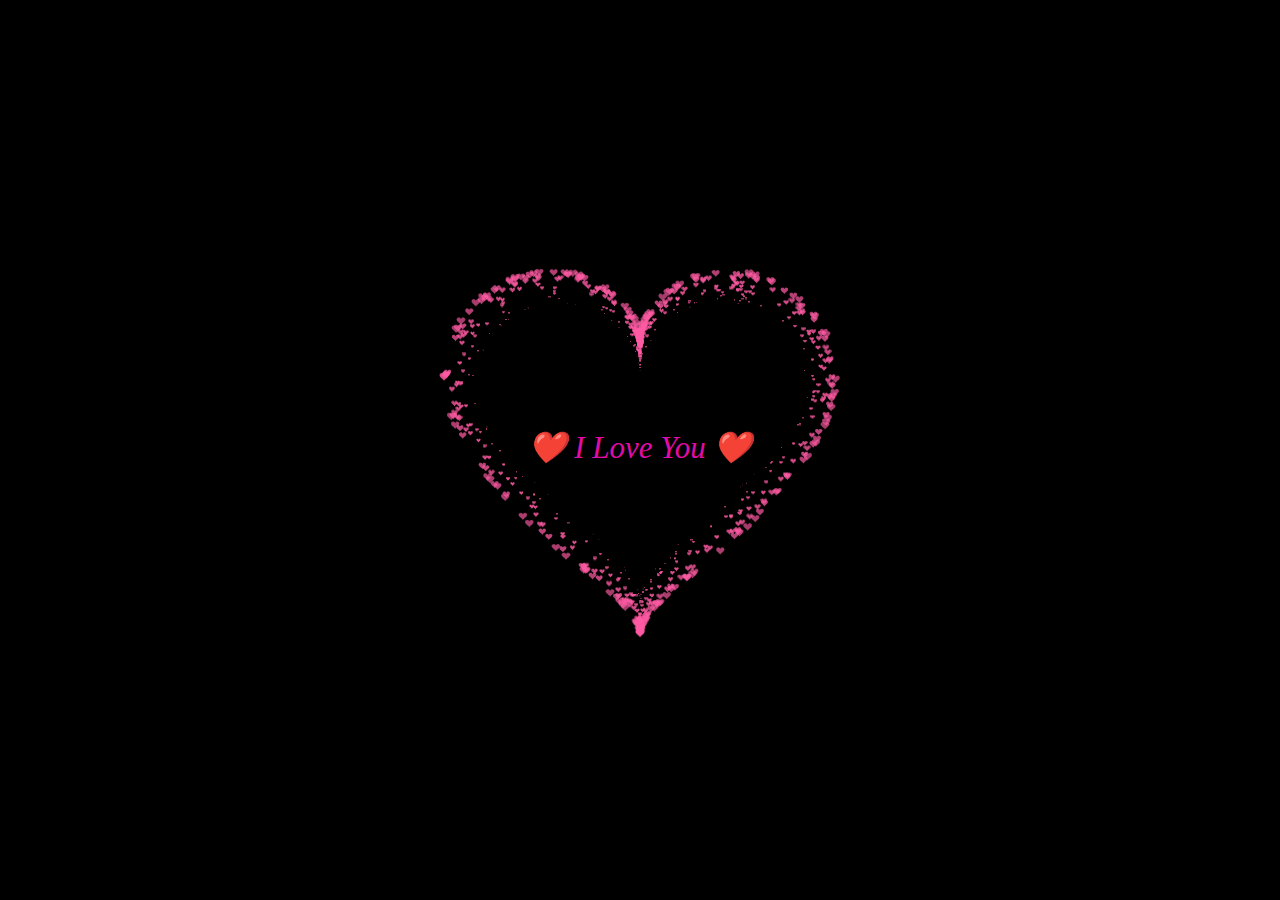
<file: index.html>
<!DOCTYPE HTML PUBLIC "-//W3C//DTD HTML 4.0 Transitional//EN">
<HTML>
<HEAD>
<TITLE> Heart </TITLE>
<META NAME="Generator" CONTENT="EditPlus">
<META NAME="Author" CONTENT="">
<META NAME="Keywords" CONTENT="">
<META NAME="Description" CONTENT="">
<style>
html, body {
height: 100%;
padding: 0;
margin: 0;
background: #000;
display: flex;
justify-content: center;
align-items: center;
}
.box {
width: 100%;
position: absolute;
top: 50%;
left: 50%;
transform: translate(-50%, -50%);
display: flex;
flex-direction: column;
}
canvas {
position: absolute;
width: 100%;
height: 100%;
}
#pinkboard {
position: relative;
margin: auto;
height: 500px;
width: 500px;
animation: animate 1.3s infinite;
}
#pinkboard:before, #pinkboard:after {
content: '';
position: absolute;
background: #FF5CA4;
width: 100px;
height: 160px;
border-top-left-radius: 50px;
border-top-right-radius: 50px;
}
#pinkboard:before {
left: 100px;
transform: rotate(-45deg);
transform-origin: 0 100%;
box-shadow: 0 14px 28px rgba(0,0,0,0.25),
0 10px 10px rgba(0,0,0,0.22);
}
#pinkboard:after {
left: 0;
transform: rotate(45deg);
transform-origin: 100% 100%;
}
@keyframes animate {
0% {
transform: scale(1);
}
30% {
transform: scale(.8);
}
60% {
transform: scale(1.2);
}
100% {
transform: scale(1);
}
}
</style>
</HEAD>
<BODY>
<div class="box">
<canvas id="pinkboard"></canvas>
</div>
<script>
/*
* Settings
*/
var settings = {
particles: {
length: 2000, // maximum amount of particles
duration: 2, // particle duration in sec
velocity: 100, // particle velocity in pixels/sec
effect: -1.3, // play with this for a nice effect
size: 13, // particle size in pixels
},
};
/*
* RequestAnimationFrame polyfill by Erik Möller
*/
(function(){var b=0;var c=["ms","moz","webkit","o"];for(var a=0;a<c.length&&!window.requestAnimationFrame;++a){window.requestAnimationFrame=window[c[a]+"RequestAnimationFrame"];window.cancelAnimationFrame=window[c[a]+"CancelAnimationFrame"]||window[c[a]+"CancelRequestAnimationFrame"]}if(!window.requestAnimationFrame){window.requestAnimationFrame=function(h,e){var d=new Date().getTime();var f=Math.max(0,16-(d-b));var g=window.setTimeout(function(){h(d+f)},f);b=d+f;return g}}if(!window.cancelAnimationFrame){window.cancelAnimationFrame=function(d){clearTimeout(d)}}}());
/*
* Point class
*/
var Point = (function() {
function Point(x, y) {
this.x = (typeof x !== 'undefined') ? x : 0;
this.y = (typeof y !== 'undefined') ? y : 0;
}
Point.prototype.clone = function() {
return new Point(this.x, this.y);
};
Point.prototype.length = function(length) {
if (typeof length == 'undefined')
return Math.sqrt(this.x * this.x + this.y * this.y);
this.normalize();
this.x *= length;
this.y *= length;
return this;
};
Point.prototype.normalize = function() {
var length = this.length();
this.x /= length;
this.y /= length;
return this;
};
return Point;
})();
/*
* Particle class
*/
var Particle = (function() {
function Particle() {
this.position = new Point();
this.velocity = new Point();
this.acceleration = new Point();
this.age = 0;
}
Particle.prototype.initialize = function(x, y, dx, dy) {
this.position.x = x;
this.position.y = y;
this.velocity.x = dx;
this.velocity.y = dy;
this.acceleration.x = dx * settings.particles.effect;
this.acceleration.y = dy * settings.particles.effect;
this.age = 0;
};
Particle.prototype.update = function(deltaTime) {
this.position.x += this.velocity.x * deltaTime;
this.position.y += this.velocity.y * deltaTime;
this.velocity.x += this.acceleration.x * deltaTime;
this.velocity.y += this.acceleration.y * deltaTime;
this.age += deltaTime;
};
Particle.prototype.draw = function(context, image) {
function ease(t) {
return (--t) * t * t + 1;
}
var size = image.width * ease(this.age / settings.particles.duration);
context.globalAlpha = 1 - this.age / settings.particles.duration;
context.drawImage(image, this.position.x - size / 2, this.position.y - size / 2, size, size);
};
return Particle;
})();
/*
* ParticlePool class
*/
var ParticlePool = (function() {
var particles,
firstActive = 0,
firstFree = 0,
duration = settings.particles.duration;
function ParticlePool(length) {
// create and populate particle pool
particles = new Array(length);
for (var i = 0; i < particles.length; i++)
particles[i] = new Particle();
}
ParticlePool.prototype.add = function(x, y, dx, dy) {
particles[firstFree].initialize(x, y, dx, dy);
// handle circular queue
firstFree++;
if (firstFree == particles.length) firstFree = 0;
if (firstActive == firstFree ) firstActive++;
if (firstActive == particles.length) firstActive = 0;
};
ParticlePool.prototype.update = function(deltaTime) {
var i;
// update active particles
if (firstActive < firstFree) {
for (i = firstActive; i < firstFree; i++)
particles[i].update(deltaTime);
}
if (firstFree < firstActive) {
for (i = firstActive; i < particles.length; i++)
particles[i].update(deltaTime);
for (i = 0; i < firstFree; i++)
particles[i].update(deltaTime);
}
// remove inactive particles
while (particles[firstActive].age >= duration && firstActive != firstFree) {
firstActive++;
if (firstActive == particles.length) firstActive = 0;
}
};
ParticlePool.prototype.draw = function(context, image) {
// draw active particles
if (firstActive < firstFree) {
for (i = firstActive; i < firstFree; i++)
particles[i].draw(context, image);
}
if (firstFree < firstActive) {
for (i = firstActive; i < particles.length; i++)
particles[i].draw(context, image);
for (i = 0; i < firstFree; i++)
particles[i].draw(context, image);
}
};
return ParticlePool;
})();
/*
* Putting it all together
*/
(function(canvas) {
var context = canvas.getContext('2d'),
particles = new ParticlePool(settings.particles.length),
particleRate = settings.particles.length / settings.particles.duration, // particles/sec
time;
// get point on heart with -PI <= t <= PI
function pointOnHeart(t) {
return new Point(
160 * Math.pow(Math.sin(t), 3),
130 * Math.cos(t) - 50 * Math.cos(2 * t) - 20 * Math.cos(3 * t) - 10 * Math.cos(4 * t) + 25
);
}
// creating the particle image using a dummy canvas
var image = (function() {
var canvas = document.createElement('canvas'),
context = canvas.getContext('2d');
canvas.width = settings.particles.size;
canvas.height = settings.particles.size;
// helper function to create the path
function to(t) {
var point = pointOnHeart(t);
point.x = settings.particles.size / 2 + point.x * settings.particles.size / 350;
point.y = settings.particles.size / 2 - point.y * settings.particles.size / 350;
return point;
}
// create the path
context.beginPath();
var t = -Math.PI;
var point = to(t);
context.moveTo(point.x, point.y);
while (t < Math.PI) {
t += 0.01; // baby steps!
point = to(t);
context.lineTo(point.x, point.y);
}
context.closePath();
// create the fill
context.fillStyle = '#FF5CA4';
context.fill();
// create the image
var image = new Image();
image.src = canvas.toDataURL();
return image;
})();
// render that thing!
function render() {
// next animation frame
requestAnimationFrame(render);
// update time
var newTime = new Date().getTime() / 1000,
deltaTime = newTime - (time || newTime);
time = newTime;
// clear canvas
context.clearRect(0, 0, canvas.width, canvas.height);
// create new particles
var amount = particleRate * deltaTime;
for (var i = 0; i < amount; i++) {
var pos = pointOnHeart(Math.PI - 2 * Math.PI * Math.random());
var dir = pos.clone().length(settings.particles.velocity);
particles.add(canvas.width / 2 + pos.x, canvas.height / 2 - pos.y, dir.x, -dir.y);
}
// update and draw particles
particles.update(deltaTime);
particles.draw(context, image);
}
// handle (re-)sizing of the canvas
function onResize() {
canvas.width = canvas.clientWidth;
canvas.height = canvas.clientHeight;
}
window.onresize = onResize;
// delay rendering bootstrap
setTimeout(function() {
onResize();
render();
}, 10);
})(document.getElementById('pinkboard'));
</script>
<div class="center-text",
style="background-color:rgb(0, 0, 0);
width: 100%;
color: rgb(225, 12, 168);
height:100%;
font-size: 31px;
font-style: italic;
display: flex;
align-items: center;
justify-content: center;
margin-bottom: 5px;
text-align: center;">❤️ I Love You ❤️</div>
</div>
</BODY>
</HTML>
</file>
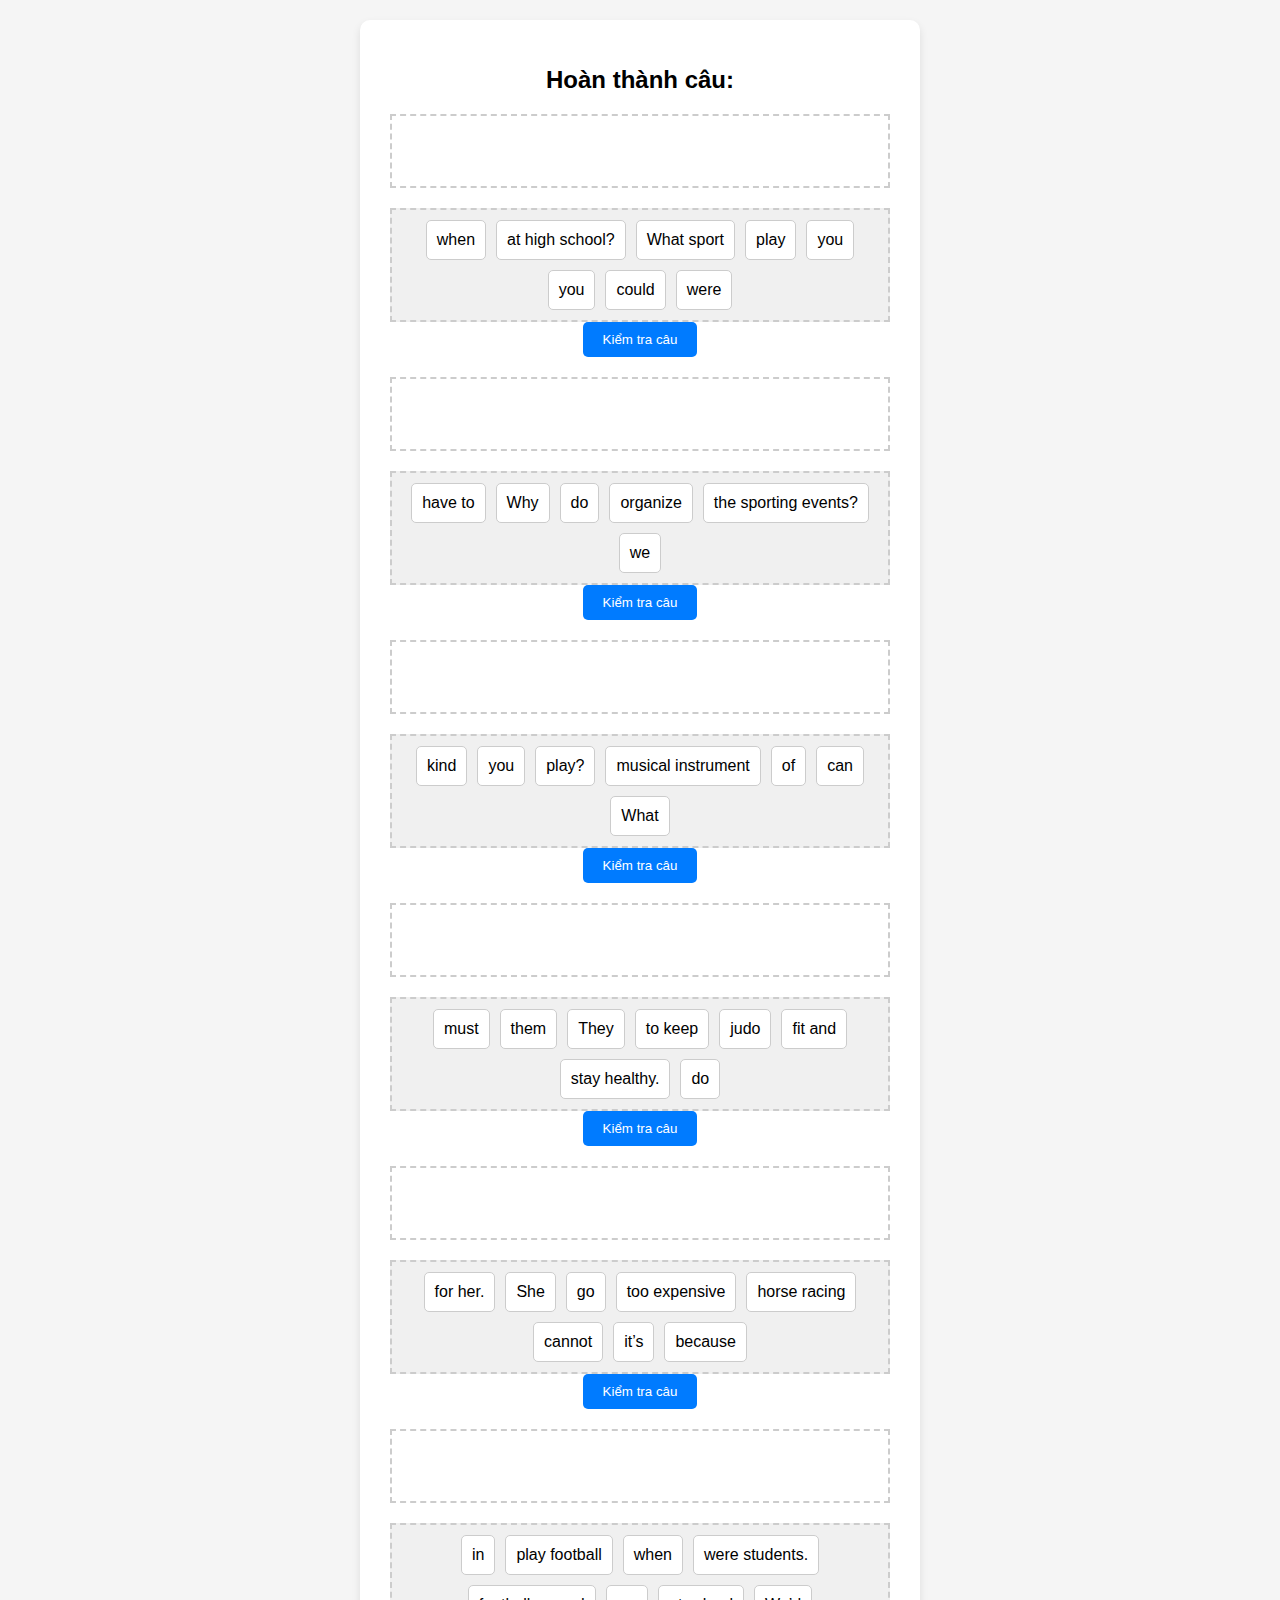
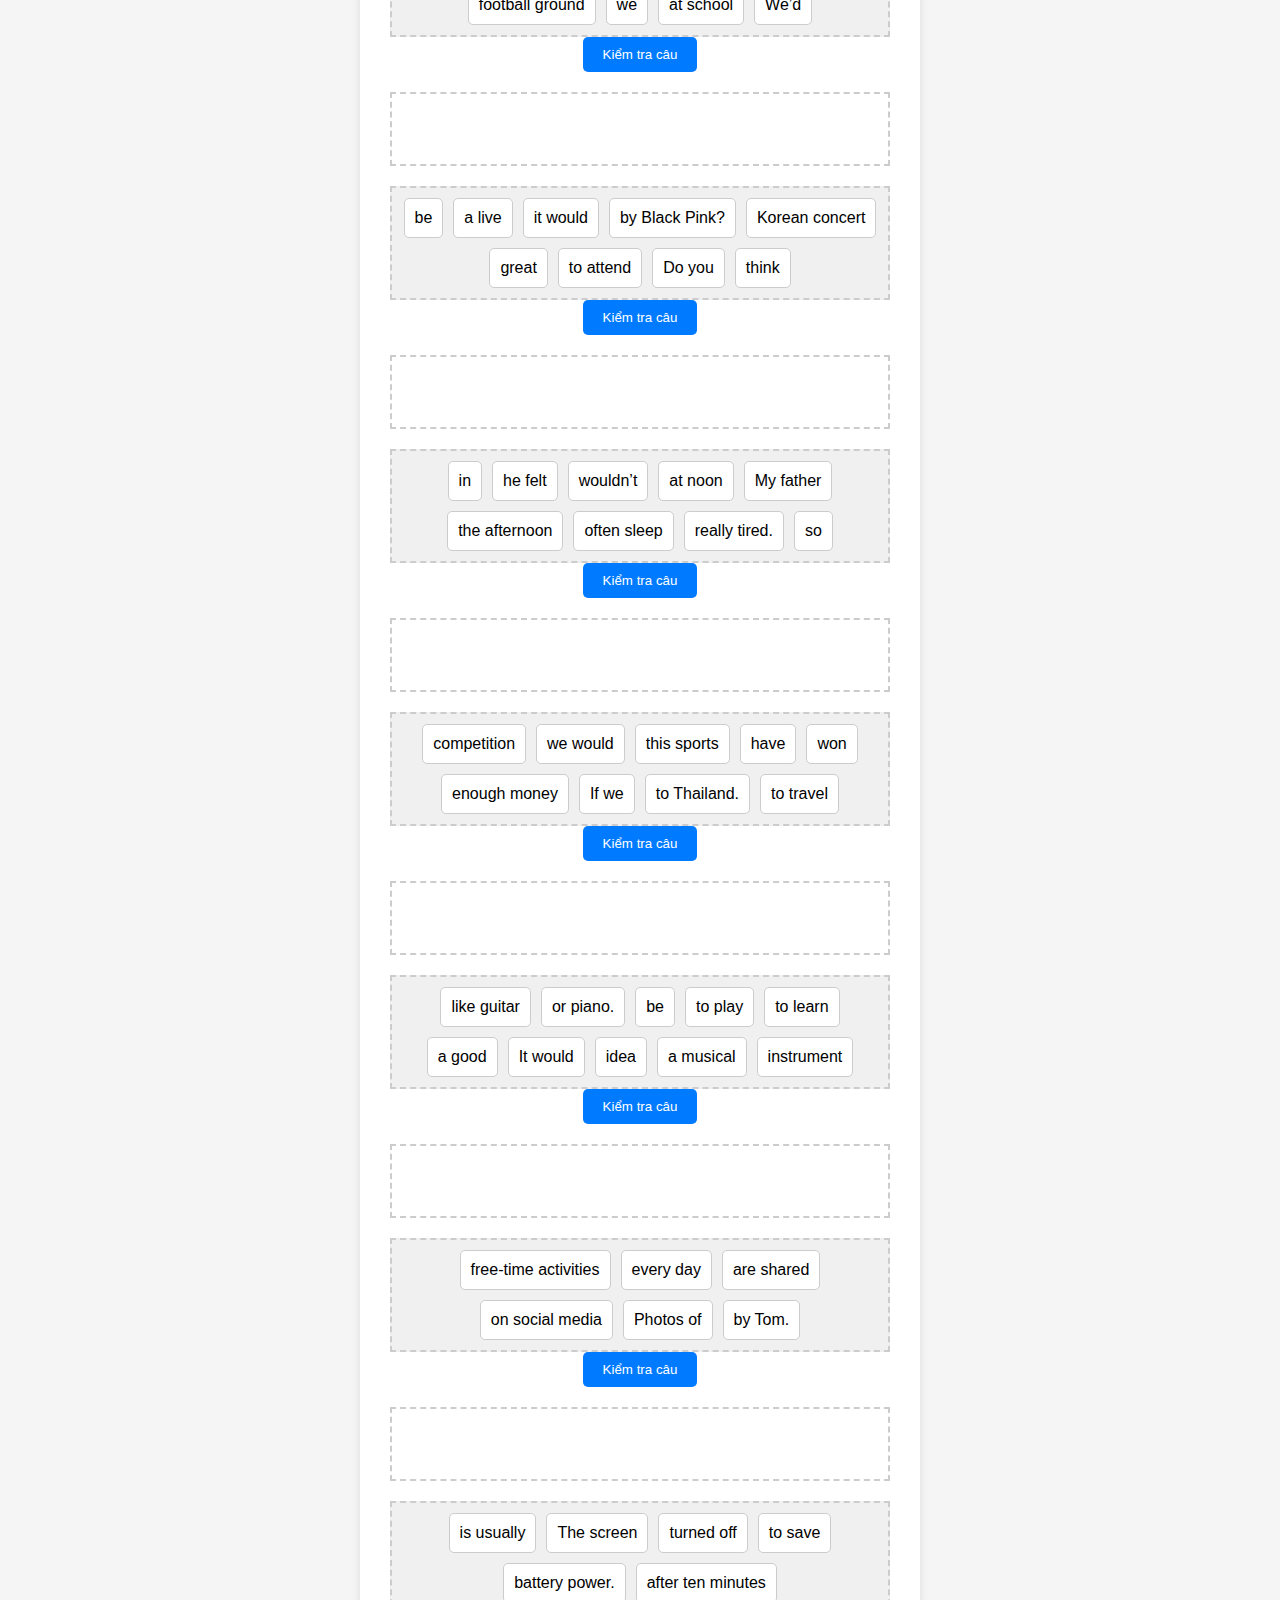
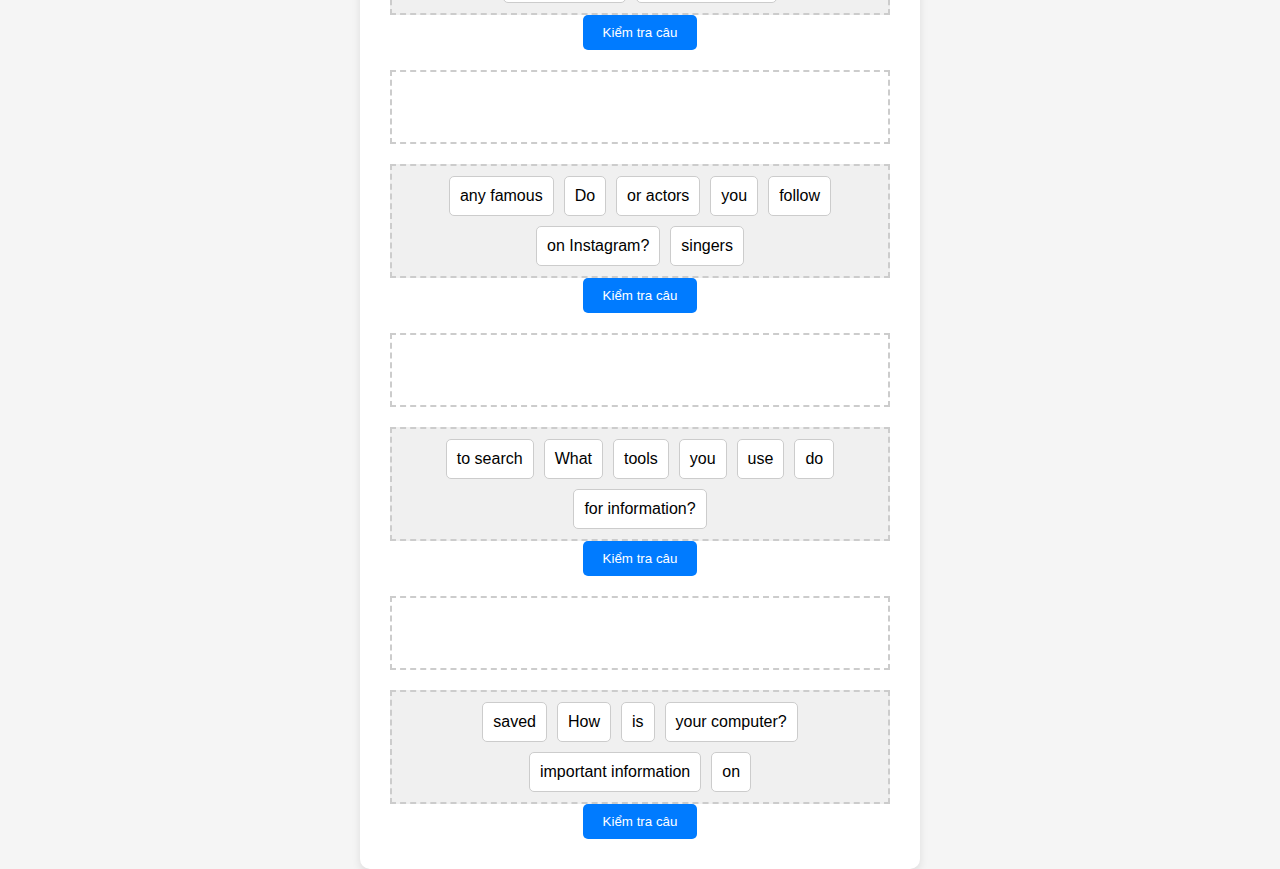
<file: Dientu.html>
<html lang="en"><head>
    <meta charset="UTF-8">
    <meta name="viewport" content="width=device-width, initial-scale=1.0">
    <title>Kéo thả từ</title>
    <style>
        body {
            font-family: Arial, sans-serif;
            background-color: #f5f5f5;
            display: flex;
            justify-content: center;
            align-items: flex-start;
            height: 100vh;
            margin: 0;
            overflow-y: auto;
            padding: 20px;
        }

        .container {
            text-align: center;
            background-color: white;
            padding: 30px;
            border-radius: 10px;
            box-shadow: 0 4px 8px rgba(0, 0, 0, 0.1);
            width: 500px;
        }

        h1 {
            font-size: 24px;
        }

        .drop-container {
            border: 2px dashed #ccc;
            min-height: 50px;
            margin: 20px 0;
            padding: 10px;
            display: flex;
            justify-content: flex-start;
            align-items: center;
            flex-wrap: wrap;
            gap: 10px;
        }

        .word-container {
            display: flex;
            justify-content: center;
            margin-top: 20px;
            gap: 10px;
            padding: 10px;
            border: 2px dashed #ccc;
            background-color: #f0f0f0;
            flex-wrap: wrap;
        }

        .word {
            background-color: #ffffff;
            color: rgb(0, 0, 0);
            padding: 10px;
            border-radius: 5px;
            cursor: pointer;
            user-select: none;
            border: 1px solid #ccc;
        }

        button {
            padding: 10px 20px;
            background-color: #007BFF;
            color: white;
            border: none;
            border-radius: 5px;
            cursor: pointer;
        }

        button:hover {
            background-color: #0056b3;
        }

        #result {
            margin-top: 20px;
            font-size: 18px;
            font-weight: bold;
        }

        #nextButton {
            margin-top: 20px;
            padding: 10px 20px;
            background-color: #28a745;
            color: white;
            border: none;
            border-radius: 5px;
            cursor: pointer;
        }

        #nextButton:hover {
            background-color: #218838;
        }

        .hidden {
            display: none;
        }

        .word-container .word {
            pointer-events: auto;
        }
    </style>
<style>.--savior-overlay-transform-reset {
  transform: none !important;
}
.--savior-overlay-z-index-top {
  z-index: 2147483643 !important;
}
.--savior-overlay-position-relative {
  position: relative;
}
.--savior-overlay-position-static {
  position: static !important;
}
.--savior-overlay-overflow-hidden {
  overflow: hidden !important;
}
.--savior-overlay-overflow-x-visible {
  overflow-x: visible !important;
}
.--savior-overlay-overflow-y-visible {
  overflow-y: visible !important;
}
.--savior-overlay-z-index-reset {
  z-index: auto !important;
}
.--savior-overlay-display-none {
  display: none !important;
}
.--savior-overlay-clearfix {
  clear: both;
}
.--savior-overlay-reset-filter {
  filter: none !important;
  backdrop-filter: none !important;
}
.--savior-tooltip-host {
  z-index: 9999;
  position: absolute;
  top: 0;
}
/*Override css styles for Twitch.tv*/
main.--savior-overlay-z-index-reset {
  z-index: auto !important;
}
.modal__backdrop.--savior-overlay-z-index-reset {
  position: static !important;
}
main.--savior-overlay-z-index-top {
  z-index: auto !important;
}
main.--savior-overlay-z-index-top .channel-root__player-container + div,
main.--savior-overlay-z-index-top .video-player-hosting-ui__container + div {
  opacity: 0.1;
}
/*Dirty hack for facebook big video page e.g: https://www.facebook.com/abc/videos/...*/
.--savior-backdrop {
  position: fixed !important;
  z-index: 2147483642 !important;
  top: 0;
  left: 0;
  height: 100vh;
  width: 100vw !important;
  background-color: rgba(0,0,0,0.9);
}
.--savior-overlay-twitter-video-player {
  position: fixed;
  width: 80%;
  height: 80%;
  top: 10%;
  left: 10%;
}
.--savior-overlay-z-index-reset [class*="DivSideNavContainer"],
.--savior-overlay-z-index-reset [class*="DivHeaderContainer"],
.--savior-overlay-z-index-reset [class*="DivBottomContainer"],
.--savior-overlay-z-index-reset [class*="DivCategoryListWrapper"],
.--savior-overlay-z-index-reset [data-testid="sidebarColumn"],
.--savior-overlay-z-index-reset header[role="banner"],
.--savior-overlay-z-index-reset [data-testid="cellInnerDiv"]:not(.--savior-overlay-z-index-reset),
.--savior-overlay-z-index-reset [aria-label="Home timeline"]>div:first-child,
.--savior-overlay-z-index-reset [aria-label="Home timeline"]>div:nth-child(3) {
  z-index: -1 !important;
}
.--savior-overlay-z-index-reset [data-testid="cellInnerDiv"] .--savior-backdrop+div {
  z-index: 2147483643 !important;
}
.--savior-overlay-z-index-reset [data-testid="primaryColumn"]>[aria-label="Home timeline"] {
  z-index: 0 !important;
}
.--savior-overlay-z-index-reset#mtLayer,
.--savior-overlay-z-index-reset.media-layer {
  z-index: 3000 !important;
}
.--savior-overlay-position-relative [class*="SecBar_secBar_"],
.--savior-overlay-position-relative .woo-box-flex [class*="Frame_top_"] {
  z-index: 0 !important;
}
.--savior-overlay-position-relative .vue-recycle-scroller__item-view:not(.--savior-overlay-z-index-reset),
.--savior-overlay-position-relative .woo-panel-main[class*="BackTop_main_"],
.--savior-overlay-position-relative [class*="Main_side_"] {
  z-index: -1 !important;
}
/* Fix conflict css with zingmp3 */
.zm-video-modal.--savior-overlay-z-index-reset {
  position: absolute;
}
/* Dirty hack for xvideos99 */
#page #main.--savior-overlay-z-index-reset {
  z-index: auto !important;
}
/* Overlay for ok.ru */
#vp_w.--savior-overlay-z-index-reset.media-layer.media-layer__video {
  overflow-y: hidden;
  z-index: 2147483643 !important;
}
/* Fix missing controller for tv.naver.com */
.--savior-overlay-z-index-top.rmc_controller,
.--savior-overlay-z-index-top.rmc_setting_intro,
.--savior-overlay-z-index-top.rmc_highlight,
.--savior-overlay-z-index-top.rmc_control_settings {
  z-index: 2147483644 !important;
}
/* Dirty hack for douyi.com */
.swiper-wrapper.--savior-overlay-z-index-reset .swiper-slide:not(.swiper-slide-active),
.swiper-wrapper.--savior-overlay-transform-reset .swiper-slide:not(.swiper-slide-active) {
  display: none;
}
.videoWrap + div > div {
  pointer-events: unset;
}
/* Dirty hack for fpt.ai */
.mfp-wrap.--savior-overlay-z-index-top {
  position: relative;
}
.mfp-wrap.--savior-overlay-z-index-top .mfp-close {
  display: none;
}
.mfp-wrap.--savior-overlay-z-index-top .mfp-content {
  position: fixed;
  top: 50%;
  left: 50%;
  transform: translate(-50%, -50%);
}
section.--savior-overlay-z-index-reset>main[role="main"].--savior-overlay-z-index-reset + nav {
  z-index: -1 !important;
}
section.--savior-overlay-z-index-reset>main[role="main"].--savior-overlay-z-index-reset section.--savior-overlay-z-index-reset div.--savior-overlay-z-index-reset ~ div {
  position: relative;
}
.watching-movie #video-player.--savior-overlay-z-index-top {
  z-index: 2147483644 !important;
}
div[class^="tiktok"].--savior-overlay-z-index-reset {
  z-index: 2147483644 !important;
}
.--savior-lightoff-fix section:not(:has([class*="--savior-overlay-"])),
.--savior-lightoff-fix section.section_video ~ section {
  z-index: -1;
  position: relative;
}
.--savior-lightoff-fix header,
.--savior-lightoff-fix footer,
.--savior-lightoff-fix .top-header,
.--savior-lightoff-fix .swiper-container,
.--savior-lightoff-fix #to_top,
.--savior-lightoff-fix #button-adblock {
  z-index: -1 !important;
}
@-moz-keyframes fadeIn {
  from {
    opacity: 0;
  }
  to {
    opacity: 1;
  }
}
@-webkit-keyframes fadeIn {
  from {
    opacity: 0;
  }
  to {
    opacity: 1;
  }
}
@-o-keyframes fadeIn {
  from {
    opacity: 0;
  }
  to {
    opacity: 1;
  }
}
@keyframes fadeIn {
  from {
    opacity: 0;
  }
  to {
    opacity: 1;
  }
}
</style></head>

<body>
    <div class="container">
        <h1>Hoàn thành câu:</h1>

        <div id="section1" class="question-section">
            <div id="sentence1" class="drop-container"></div>
            <div class="word-container" id="word-container1">
                
                
                
                
                
                
                
                
            <div class="word" id="word5" data-order="5">when</div><div class="word" id="word8" data-order="8">at high school?</div><div class="word" id="word4" data-order="4">play</div><div class="word" id="word6" data-order="6">you</div><div class="word" id="word3" data-order="3">you</div><div class="word" id="word2" data-order="2">could</div><div class="word" id="word1" data-order="1">What sport</div><div class="word" id="word7" data-order="7">were</div></div>
            <button id="checkButton1">Kiểm tra câu</button>
            <div id="result1"></div>
            <button id="nextButton1" class="hidden">Tiếp theo</button>
        </div>

        <div id="section2" class="question-section">
            <div id="sentence2" class="drop-container"></div>
            <div class="word-container" id="word-container2">
                
                
                
                
                
                
            <div class="word" id="word9" data-order="1">Why</div><div class="word" id="word10" data-order="2">do</div><div class="word" id="word14" data-order="6">the sporting events?</div><div class="word" id="word12" data-order="4">have to</div><div class="word" id="word13" data-order="5">organize</div><div class="word" id="word11" data-order="3">we</div></div>
            <button id="checkButton2">Kiểm tra câu</button>
            <div id="result2"></div>
            <button id="nextButton2" class="hidden">Tiếp theo</button>
        </div>

        <div id="section3" class="question-section">
            <div id="sentence3" class="drop-container"></div>
            <div class="word-container" id="word-container3">
                
                
                
                
                
                
                
            <div class="word" id="word20" data-order="6">you</div><div class="word" id="word21" data-order="7">play?</div><div class="word" id="word18" data-order="4">musical instrument</div><div class="word" id="word17" data-order="3">of</div><div class="word" id="word16" data-order="2">kind</div><div class="word" id="word19" data-order="5">can</div><div class="word" id="word15" data-order="1">What</div></div>
            <button id="checkButton3">Kiểm tra câu</button>
            <div id="result3"></div>
            <button id="nextButton3" class="hidden">Tiếp theo</button>
        </div>

        <div id="section4" class="question-section">
            <div id="sentence4" class="drop-container"></div>
            <div class="word-container" id="word-container4">
                
                
                
                
                
                
                
                
            <div class="word" id="word24" data-order="3">do</div><div class="word" id="word25" data-order="4">judo</div><div class="word" id="word28" data-order="7">fit and</div><div class="word" id="word23" data-order="2">must</div><div class="word" id="word29" data-order="8">stay healthy.</div><div class="word" id="word26" data-order="5">to keep</div><div class="word" id="word22" data-order="1">They</div><div class="word" id="word27" data-order="6">them</div></div>
            <button id="checkButton4">Kiểm tra câu</button>
            <div id="result4"></div>
            <button id="nextButton4" class="hidden">Tiếp theo</button>
        </div>

        <div id="section5" class="question-section">
            <div id="sentence5" class="drop-container"></div>
            <div class="word-container" id="word-container5">
                
                
                
                
                
                
                
                
            <div class="word" id="word30" data-order="1">She</div><div class="word" id="word32" data-order="3">go</div><div class="word" id="word36" data-order="7">too expensive</div><div class="word" id="word35" data-order="6">it’s</div><div class="word" id="word33" data-order="4">horse racing</div><div class="word" id="word31" data-order="2">cannot</div><div class="word" id="word34" data-order="5">because</div><div class="word" id="word37" data-order="8">for her.</div></div>
            <button id="checkButton5">Kiểm tra câu</button>
            <div id="result5"></div>
            <button id="nextButton5" class="hidden">Tiếp theo</button>
        </div>

        <div id="section6" class="question-section">
            <div id="sentence6" class="drop-container"></div>
            <div class="word-container" id="word-container6">
                
                
                
                
                
                
                
                
            <div class="word" id="word44" data-order="7">we</div><div class="word" id="word40" data-order="3">in</div><div class="word" id="word39" data-order="2">play football</div><div class="word" id="word45" data-order="8">were students.</div><div class="word" id="word41" data-order="4">football ground</div><div class="word" id="word38" data-order="1">We’d</div><div class="word" id="word42" data-order="5">at school</div><div class="word" id="word43" data-order="6">when</div></div>
            <button id="checkButton6">Kiểm tra câu</button>
            <div id="result6"></div>
            <button id="nextButton6" class="hidden">Tiếp theo</button>
        </div>

        <div id="section7" class="question-section">
            <div id="sentence7" class="drop-container"></div>
            <div class="word-container" id="word-container7">
                
                
                
                
                
                
                
                
                
            <div class="word" id="word52" data-order="7">a live</div><div class="word" id="word54" data-order="9">by Black Pink?</div><div class="word" id="word51" data-order="6">to attend</div><div class="word" id="word47" data-order="2">think</div><div class="word" id="word46" data-order="1">Do you</div><div class="word" id="word50" data-order="5">great</div><div class="word" id="word48" data-order="3">it would</div><div class="word" id="word53" data-order="8">Korean concert</div><div class="word" id="word49" data-order="4">be</div></div>
            <button id="checkButton7">Kiểm tra câu</button>
            <div id="result7"></div>
            <button id="nextButton7" class="hidden">Tiếp theo</button>
        </div>

        <div id="section8" class="question-section">
            <div id="sentence8" class="drop-container"></div>
            <div class="word-container" id="word-container8">
                
                
                
                
                
                
                
                
                
            <div class="word" id="word55" data-order="1">My father</div><div class="word" id="word56" data-order="2">wouldn’t</div><div class="word" id="word57" data-order="3">often sleep</div><div class="word" id="word58" data-order="4">in</div><div class="word" id="word59" data-order="5">the afternoon</div><div class="word" id="word60" data-order="6">at noon</div><div class="word" id="word61" data-order="7">so</div><div class="word" id="word62" data-order="8">he felt</div><div class="word" id="word63" data-order="9">really tired.</div></div>
            <button id="checkButton8">Kiểm tra câu</button>
            <div id="result8"></div>
            <button id="nextButton8" class="hidden">Tiếp theo</button>
        </div>

        <div id="section9" class="question-section">
            <div id="sentence9" class="drop-container"></div>
            <div class="word-container" id="word-container9">
                
                
                
                
                
                
                
                
                
            <div class="word" id="word71" data-order="8">to travel</div><div class="word" id="word64" data-order="1">If we</div><div class="word" id="word70" data-order="7">enough money</div><div class="word" id="word65" data-order="2">won</div><div class="word" id="word66" data-order="3">this sports</div><div class="word" id="word69" data-order="6">have</div><div class="word" id="word67" data-order="4">competition</div><div class="word" id="word68" data-order="5">we would</div><div class="word" id="word72" data-order="9">to Thailand.</div></div>
            <button id="checkButton9">Kiểm tra câu</button>
            <div id="result9"></div>
            <button id="nextButton9" class="hidden">Tiếp theo</button>
        </div>

        <div id="section10" class="question-section">
            <div id="sentence10" class="drop-container"></div>
            <div class="word-container" id="word-container10">
                
                
                
                
                
                
                
                
                
                
            <div class="word" id="word82" data-order="10">or piano.</div><div class="word" id="word77" data-order="5">to learn</div><div class="word" id="word76" data-order="4">idea</div><div class="word" id="word81" data-order="9">like guitar</div><div class="word" id="word75" data-order="3">a good</div><div class="word" id="word74" data-order="2">be</div><div class="word" id="word73" data-order="1">It would</div><div class="word" id="word78" data-order="6">to play</div><div class="word" id="word79" data-order="7">a musical</div><div class="word" id="word80" data-order="8">instrument</div></div>
            <button id="checkButton10">Kiểm tra câu</button>
            <div id="result10"></div>
            <button id="nextButton10" class="hidden">Tiếp theo</button>
        </div>

        <div id="section11" class="question-section">
            <div id="sentence11" class="drop-container"></div>
            <div class="word-container" id="word-container11">
                
                
                
                
                
                
            <div class="word" id="word83" data-order="1">Photos of</div><div class="word" id="word86" data-order="4">on social media</div><div class="word" id="word88" data-order="6">by Tom.</div><div class="word" id="word84" data-order="2">free-time activities</div><div class="word" id="word85" data-order="3">are shared</div><div class="word" id="word87" data-order="5">every day</div></div>
            <button id="checkButton11">Kiểm tra câu</button>
            <div id="result11"></div>
            <button id="nextButton11" class="hidden">Tiếp theo</button>
        </div>

        <div id="section12" class="question-section">
            <div id="sentence12" class="drop-container"></div>
            <div class="word-container" id="word-container12">
                
                
                
                
                
                
            <div class="word" id="word89" data-order="1">The screen</div><div class="word" id="word90" data-order="2">is usually</div><div class="word" id="word91" data-order="3">turned off</div><div class="word" id="word92" data-order="4">after ten minutes</div><div class="word" id="word93" data-order="5">to save</div><div class="word" id="word94" data-order="6">battery power.</div></div>
            <button id="checkButton12">Kiểm tra câu</button>
            <div id="result12"></div>
            <button id="nextButton12" class="hidden">Tiếp theo</button>
        </div>

        <div id="section13" class="question-section">
            <div id="sentence13" class="drop-container"></div>
            <div class="word-container" id="word-container13">
                
                
                
                
                
                
                
            <div class="word" id="word101" data-order="7">on Instagram?</div><div class="word" id="word100" data-order="6">or actors</div><div class="word" id="word99" data-order="5">singers</div><div class="word" id="word98" data-order="4">any famous</div><div class="word" id="word97" data-order="3">follow</div><div class="word" id="word96" data-order="2">you</div><div class="word" id="word95" data-order="1">Do</div></div>
            <button id="checkButton13">Kiểm tra câu</button>
            <div id="result13"></div>
            <button id="nextButton13" class="hidden">Tiếp theo</button>
        </div>

        <div id="section14" class="question-section">
            <div id="sentence14" class="drop-container"></div>
            <div class="word-container" id="word-container14">
                
                
                
                
                
                
                
            <div class="word" id="word105" data-order="4">you</div><div class="word" id="word108" data-order="7">for information?</div><div class="word" id="word104" data-order="3">do</div><div class="word" id="word107" data-order="6">to search</div><div class="word" id="word103" data-order="2">tools</div><div class="word" id="word106" data-order="5">use</div><div class="word" id="word102" data-order="1">What</div></div>
            <button id="checkButton14">Kiểm tra câu</button>
            <div id="result14"></div>
            <button id="nextButton14" class="hidden">Tiếp theo</button>
        </div>

        <div id="section15" class="question-section">
            <div id="sentence15" class="drop-container"></div>
            <div class="word-container" id="word-container15">
                
                
                
                
                
                
            <div class="word" id="word114" data-order="6">your computer?</div><div class="word" id="word113" data-order="5">on</div><div class="word" id="word112" data-order="4">saved</div><div class="word" id="word111" data-order="3">important information</div><div class="word" id="word110" data-order="2">is</div><div class="word" id="word109" data-order="1">How</div></div>
            <button id="checkButton15">Kiểm tra câu</button>
            <div id="result15"></div>
            <button id="nextButton15" class="hidden">Tiếp theo</button>
        </div>
    </div>

    <script>
        const checkButtons = document.querySelectorAll('button[id^="checkButton"]');
        const nextButtons = document.querySelectorAll('button[id^="nextButton"]');
        const resultDivs = document.querySelectorAll('div[id^="result"]');
        const questionSections = document.querySelectorAll('.question-section');
        const wordContainers = document.querySelectorAll('.word-container');

        function shuffleWords(wordContainer) {
            const wordArray = Array.from(wordContainer.children);
            wordArray.sort(() => Math.random() - 0.5);
            wordArray.forEach(word => wordContainer.appendChild(word));
        }

        document.querySelectorAll('.word').forEach(word => {
            word.addEventListener('click', () => {
                const dropContainer = word.closest('.question-section').querySelector('.drop-container');
                if (!dropContainer.contains(word)) {
                    dropContainer.appendChild(word);
                }
            });
        });

        questionSections.forEach(section => {
            section.querySelector('.drop-container').addEventListener('click', (e) => {
                if (e.target.classList.contains('word')) {
                    const word = e.target;
                    const wordContainer = section.querySelector('.word-container');
                    wordContainer.appendChild(word);
                }
            });
        });

        checkButtons.forEach((button, index) => {
            button.addEventListener('click', () => {
                const dropContainer = questionSections[index].querySelector('.drop-container');
                const droppedWords = Array.from(dropContainer.children);
                const droppedOrder = droppedWords.map(word => parseInt(word.dataset.order));
                const correctOrder = getCorrectOrderForSentence(index);

                if (JSON.stringify(droppedOrder) === JSON.stringify(correctOrder)) {
                    resultDivs[index].textContent = "Câu đúng!";
                    resultDivs[index].style.color = 'green';
                    nextButtons[index].classList.remove('hidden');
                } else {
                    resultDivs[index].textContent = "Câu sai, vui lòng thử lại!";
                    resultDivs[index].style.color = 'red';
                    nextButtons[index].classList.add('hidden');
                }
            });
        });

        nextButtons.forEach((button, index) => {
            button.addEventListener('click', () => {
                questionSections[index].classList.add('hidden');
                if (index + 1 < questionSections.length) {
                    questionSections[index + 1].classList.remove('hidden');
                    shuffleWords(wordContainers[index + 1]);
                }
            });
        });

        function getCorrectOrderForSentence(index) {
            switch (index) {
                case 0: return [1, 2, 3, 4, 5, 6, 7, 8]; // What sport could you play when you were at high school?
                case 1: return [1, 2, 3, 4, 5, 6]; // Why do we have to organize the sporting events?
                case 2: return [1, 2, 3, 4, 5, 6, 7]; // What kind of musical instrument can you play?
                case 3: return [1, 2, 3, 4, 5, 6, 7, 8]; // They must do judo to keep them fit and stay healthy.
                case 4: return [1, 2, 3, 4, 5, 6, 7, 8]; // She cannot go horse racing because it’s too expensive for her.
                case 5: return [1, 2, 3, 4, 5, 6, 7, 8]; // We’d play football in football ground at school when we were students.
                case 6: return [1, 2, 3, 4, 5, 6, 7, 8, 9]; // Do you think it would be great to attend a live Korean concert by Black Pink?
                case 7: return [1, 2, 3, 4, 5, 6, 7, 8, 9]; // My father wouldn’t often sleep in the afternoon at noon so he felt really tired.
                case 8: return [1, 2, 3, 4, 5, 6, 7, 8, 9]; // If we won this sports competition we would have enough money to travel to Thailand.
                case 9: return [1, 2, 3, 4, 5, 6, 7, 8, 9, 10]; // It would be a good idea to learn to play a musical instrument like guitar or piano.
                case 10: return [1, 2, 3, 4, 5, 6]; // Photos of free-time activities are shared on social media every day by Tom.
                case 11: return [1, 2, 3, 4, 5, 6]; // The screen is usually turned off after ten minutes to save battery power.
                case 12: return [1, 2, 3, 4, 5, 6, 7]; // Do you follow any famous singers or actors on Instagram?
                case 13: return [1, 2, 3, 4, 5, 6, 7]; // What tools do you use to search for information?
                case 14: return [1, 2, 3, 4, 5, 6]; // How is important information saved on your computer?
                default: return [];
            }
        }

        window.onload = () => {
            for (let i = 0; i < 15; i++) {
                shuffleWords(wordContainers[i]);
            }
        };
    </script>


</body><en2vi-host class="corom-element" version="3" style="all: initial; position: absolute; top: 0; left: 0; right: 0; height: 0; margin: 0; text-align: left; z-index: 10000000000; pointer-events: none; border: none; display: block"></en2vi-host><savior-host style="all: unset; position: absolute; top: 0; z-index: 99999999999999; display: block !important; overflow: unset"></savior-host></html>
</file>
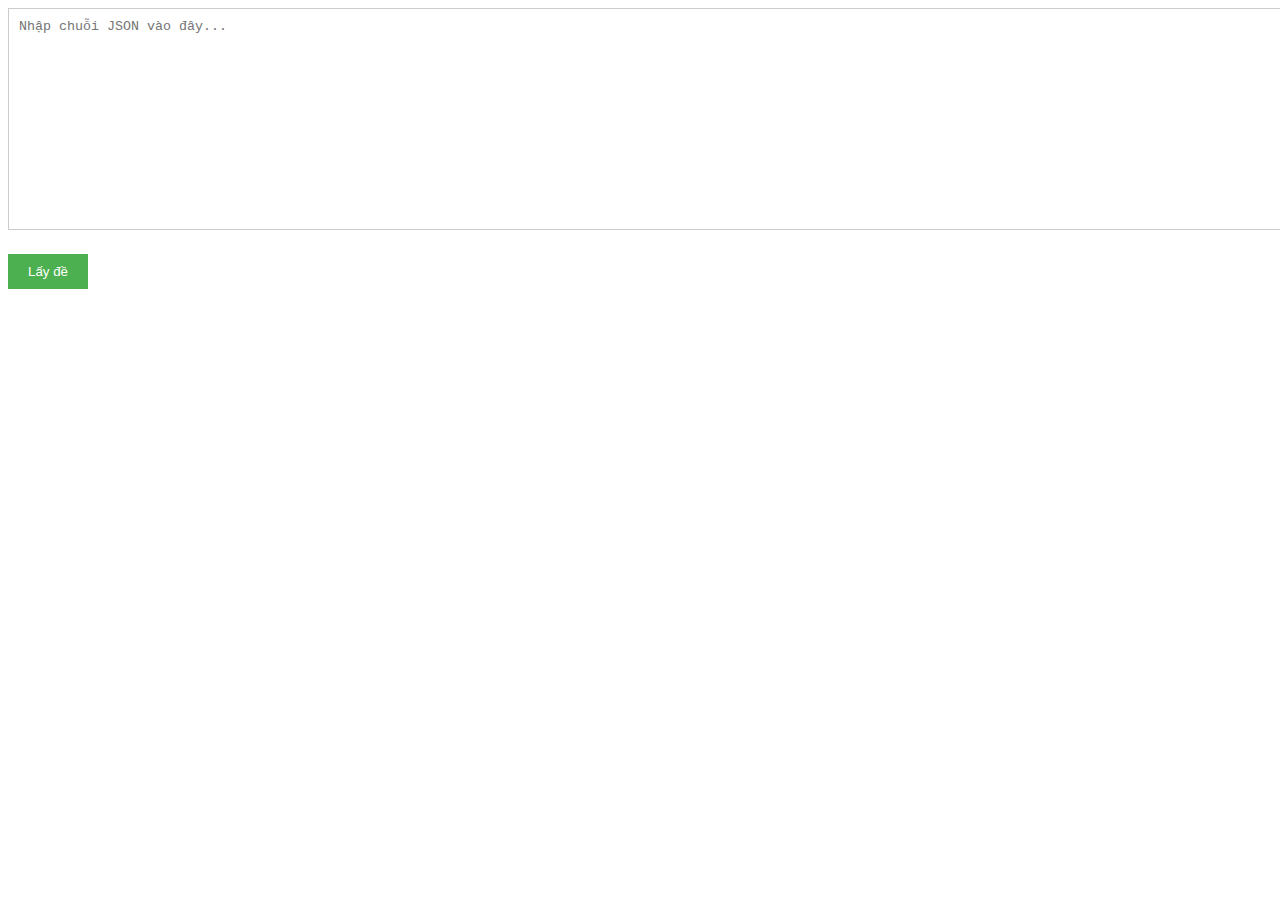
<file: layde.html>
<!DOCTYPE html>
<html lang="vi-VN">
<head>
    <meta charset="UTF-8">
    <meta name="viewport" content="width=device-width, initial-scale=1.0">
    <title>Web lấy đề LMS</title>
</head>
<!-- thêm style cho câu hỏi và đáp án -->
    <style>
        body{
            font: 1em Arial, sans-serif;
            
        }
        #result div {
            border: 1px solid #ccc;
            padding: 10px;
            margin-bottom: 10px;
        }
        #result div h3 {
            margin-bottom: 5px;
        }
        #result div p {
            margin-bottom: 5px;
        }

        textarea {
            width: 100%;
            height: 200px;
            padding: 10px;
            margin-bottom: 10px;
            border: 1px solid #ccc;
            resize: vertical;
        }
        button {
            padding: 10px 20px;
            background-color: #4CAF50;
            color: white;
            border: none;
            cursor: pointer;
            margin: 10px 0;
            /* chặn chọn btn */
            -webkit-touch-callout: none;
            -webkit-user-select: none;
            -khtml-user-select: none;
            -moz-user-select: none;
            -ms-user-select: none;
            user-select: none;
        }
        button:hover {
            background-color: #45a049;
        }
        #reloadBtn {
            display: none;
        }
    </style>
<body>

    <!-- tạo text area nhập một chuỗi json vào -->
        <textarea id="jsonInput" placeholder="Nhập chuỗi JSON vào đây..."></textarea>
    <!-- tạo button để lấy đề -->
        <button id="getDeBtn">Lấy đề</button>
    <!-- tạo div để hiển thị kết quả -->
        <div id="result"></div>
        <button id="reloadBtn" onclick="reloadPage()">Làm lại</button>
    <!-- thêm script để xử lý -->
     <!-- Xử lý đề sao cho hiển thị các câu hỏi và các lựa chọn trong mảng json-->
    <!-- chuỗi json giống như trên, thêm đánh số câu: Câu 1... và có tùy trọn ABCD-->
        <script>
            const getDeBtn = document.getElementById('getDeBtn');
            const jsonInput = document.getElementById('jsonInput');
            const result = document.getElementById('result');

            getDeBtn.addEventListener('click', () => {
                // ẩn text area và nút lấy đề rổi thêm nút làm lại ở cuốii
                jsonInput.style.display = 'none';
                getDeBtn.style.display = 'none';
                document.getElementById('reloadBtn').style.display = 'block';
                const jsonData = JSON.parse(jsonInput.value);
                const questions = jsonData.data[0].test;
                // nếu không chứa trường test thì lấy mảng data hiển thị điểm mỗi lần làm
                if (questions === undefined) {
                    const data = jsonData.data;
                    data.forEach((item, index) => {
                        const questionDiv = document.createElement('div');
                        questionDiv.innerHTML = `
                            <p>Điểm lần ${index + 1}: ${item.point/10} ${item.updated_by===0?`Lỗi đề (Không tính điểm)`:`(${item.passed===1?`Đã qua`:`Chưa qua`})`}</p>
                        `;
                        result.appendChild(questionDiv);
                    });
                } else {
                    // hiển thị các câu hỏi và đáp án
                    displayQuestions(questions);
                }
                
            });

            function displayQuestions(questions) {
                result.innerHTML = '';


                questions.forEach((question, index) => {
                    const questionDiv = document.createElement('div');
                    questionDiv.innerHTML = `
                        <h3>Câu ${index + 1}: ${question.question_direction.replace("<p>", "").replace("</p>", "")}</h3>
                        <p>
                            ${question.answer_option.map((option, i) => `
                                <label for="option${index}${i}">${String.fromCharCode(65 + i)}. ${option.value.replace("<p>", "").replace("</p>", "")}</label><br>
                            `).join('')}
                        </p>
                    `;
                    result.appendChild(questionDiv);
                });
            };
            function reloadPage() {
                location.reload();
            }
        </script>

     


    

</body>
</html>
</file>
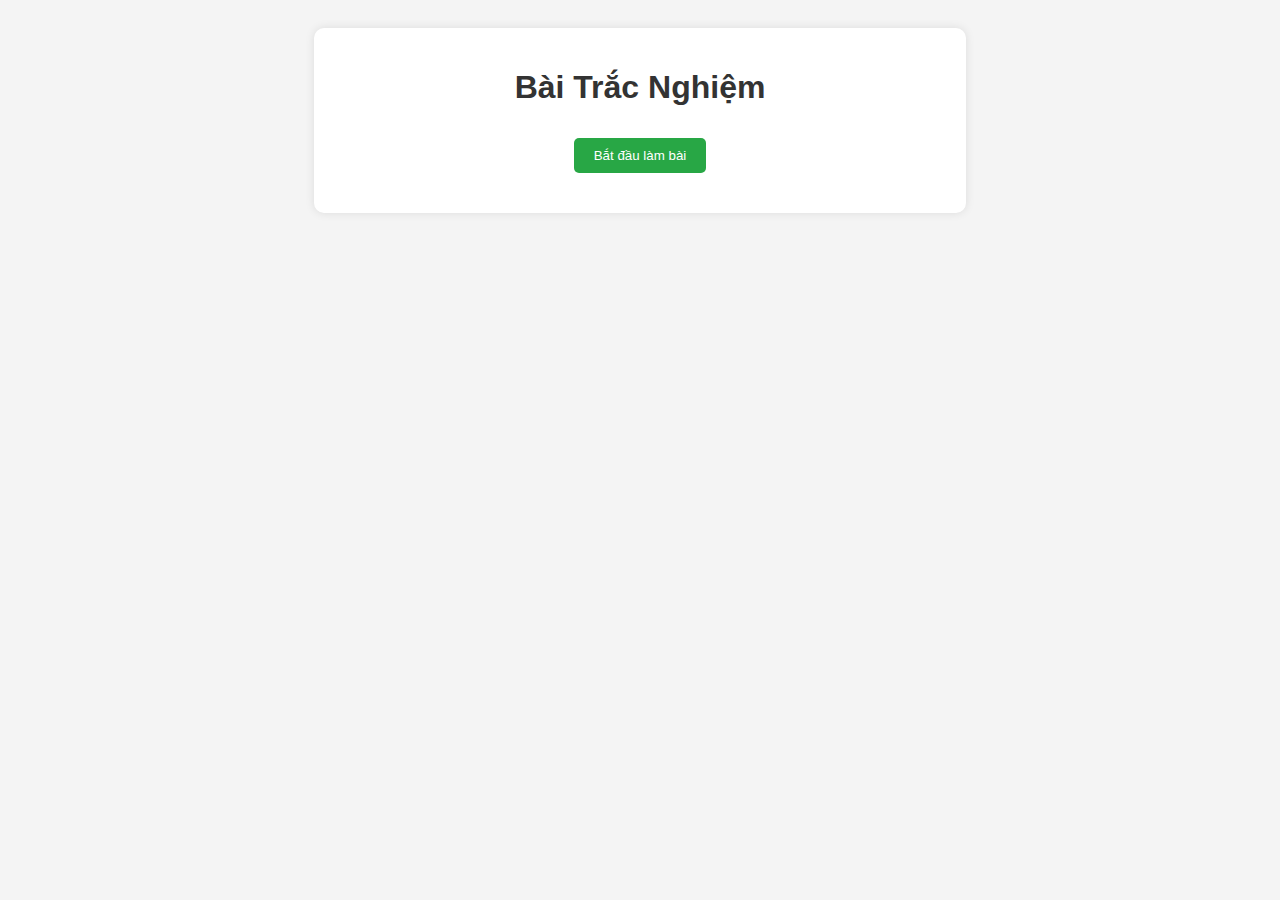
<file: webbaitap/tracnghiem.html>
<!DOCTYPE html>
<html lang="vi">
<head>
    <meta charset="UTF-8">
    <meta name="viewport" content="width=device-width, initial-scale=1.0">
    <title>Bài Trắc Nghiệm</title>
    <style>
        body {
            font-family: Arial, sans-serif;
            background: #f4f4f4;
            text-align: center;
            padding: 20px;
        }
        
        .quiz-container {
            background: white;
            padding: 20px;
            width: 50%;
            margin: auto;
            border-radius: 10px;
            box-shadow: 0px 0px 10px rgba(0, 0, 0, 0.1);
        }
        
        h1 {
            color: #333;
        }
        
        .question {
            font-weight: bold;
            margin-bottom: 10px;
        }
        
        .answers label {
            display: block;
            margin: 5px 0;
            cursor: pointer;
        }
        
        button {
            background: #28a745;
            color: white;
            padding: 10px 20px;
            border: none;
            cursor: pointer;
            margin-top: 10px;
            border-radius: 5px;
        }
        
        button:hover {
            background: #218838;
        }
        
        #result {
            font-size: 18px;
            font-weight: bold;
            margin-top: 20px;
        }
    </style>
</head>
<body>
    <div class="quiz-container">
        <h1>Bài Trắc Nghiệm</h1>
        
        <button id="start">Bắt đầu làm bài</button>

        <div id="quiz" style="display: none;"></div>

        <button id="submit" style="display: none;">Nộp bài</button>

        <p id="result"></p>

        <button id="restart" style="display: none;">Làm lại</button>
    </div>

    <script>
        const quizData = [
            { question: "1 + 1 bằng bao nhiêu?", answers: ["1", "2", "3", "4"], correct: "2" },
            { question: "Thủ đô của Việt Nam là gì?", answers: ["Hà Nội", "Hải Phòng", "TP.HCM", "Đà Nẵng"], correct: "Hà Nội" },
            { question: "Màu của lá cây là gì?", answers: ["Đỏ", "Vàng", "Xanh", "Tím"], correct: "Xanh" }
        ];

        const quizContainer = document.getElementById("quiz");
        const submitButton = document.getElementById("submit");
        const resultContainer = document.getElementById("result");
        const restartButton = document.getElementById("restart");

        function loadQuiz() {
            let quizHTML = "";
            quizData.forEach((q, index) => {
                quizHTML += `
                    <div class="question">${q.question}</div>
                    <div class="answers">
                        ${q.answers.map(answer => `
                            <label>
                                <input type="radio" name="question${index}" value="${answer}">
                                ${answer}
                            </label>
                        `).join("")}
                    </div>
                `;
            });
            quizContainer.innerHTML = quizHTML;
        }

        function checkAnswers() {
            let score = 0;
            quizData.forEach((q, index) => {
                const selectedAnswer = document.querySelector(`input[name="question${index}"]:checked`);
                if (selectedAnswer && selectedAnswer.value === q.correct) {
                    score++;
                }
            });

            resultContainer.innerHTML = `Bạn đã trả lời đúng ${score}/${quizData.length} câu!`;
            restartButton.style.display = "inline-block";
        }

        document.getElementById("start").addEventListener("click", function () {
            document.getElementById("quiz").style.display = "block";
            submitButton.style.display = "inline-block";
            this.style.display = "none";
        });

        submitButton.addEventListener("click", checkAnswers);
        
        restartButton.addEventListener("click", function () {
            location.reload();
        });

        loadQuiz();
    </script>
</body>
</html>
</file>
